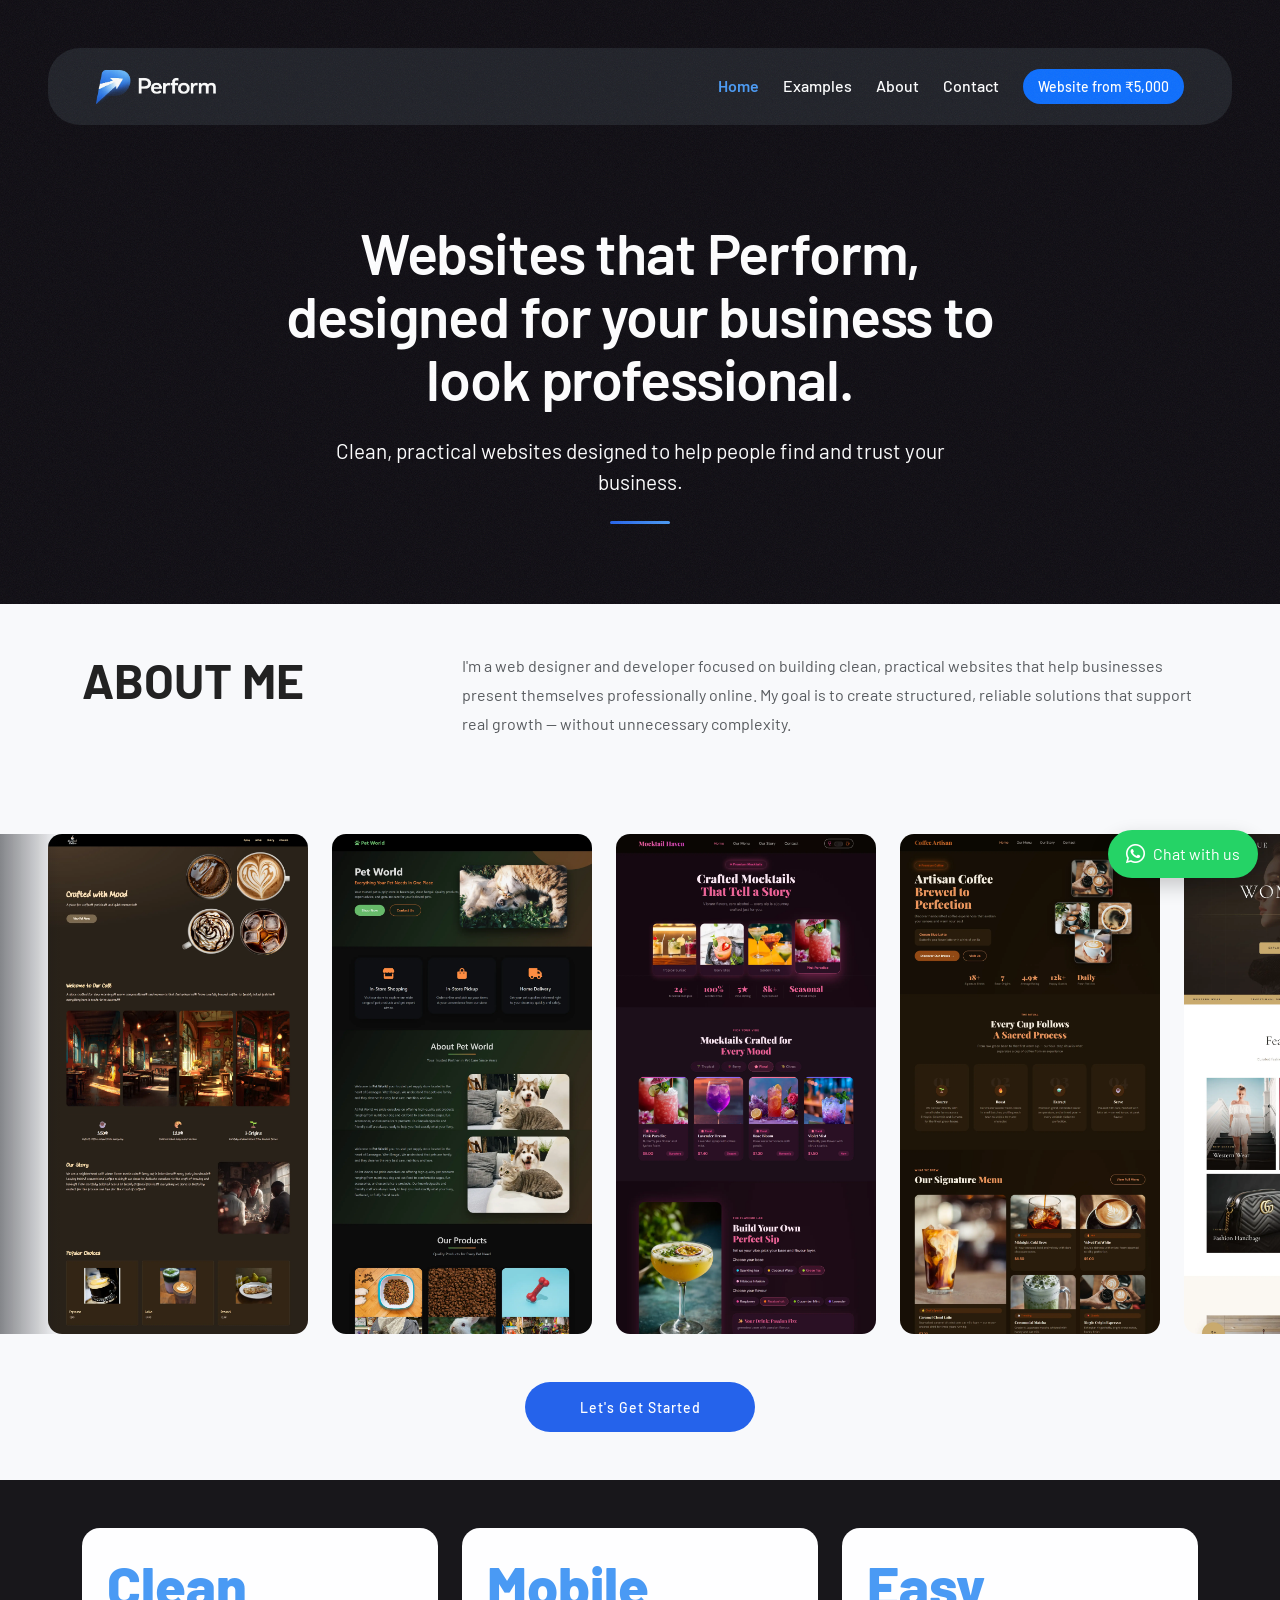
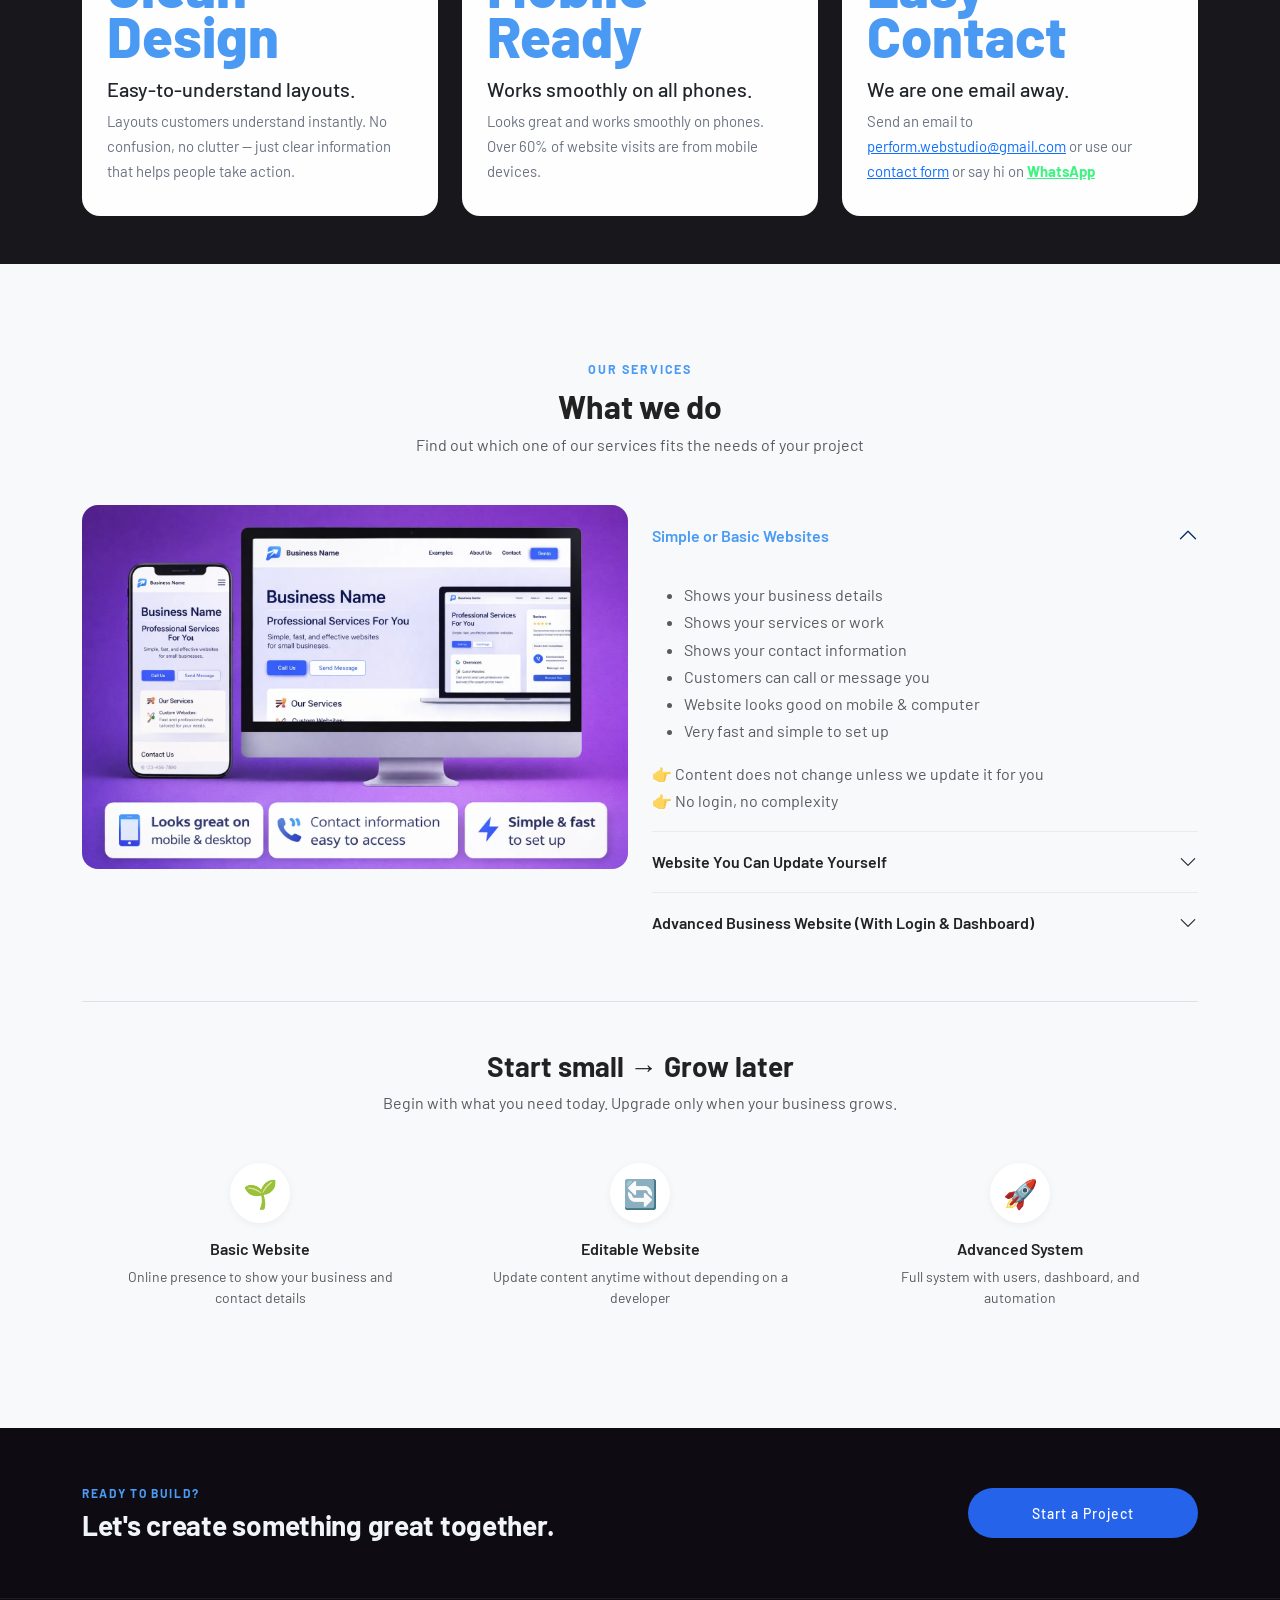
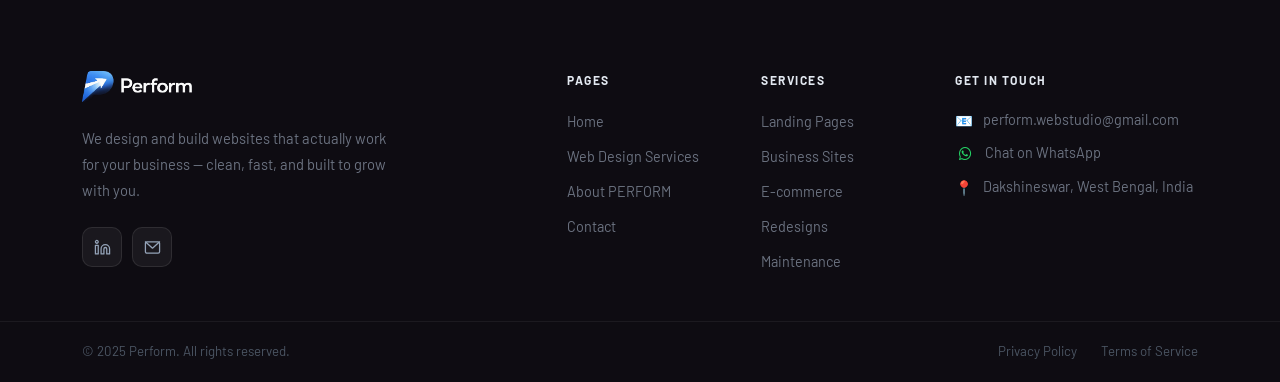
<file: index.html>
<!doctype html>
<html lang="en">
  <head>
    <meta charset="utf-8" />

    <!-- ═══════════════════════════════════════════
         CORE SEO — Every tag here costs ₹5k at agencies
    ════════════════════════════════════════════ -->
    <title>Perform | Website Design & Development Services</title>

    <meta
      name="description"
      content="Perform builds clean, fast, mobile-ready websites for businesses and startups in India. Affordable web design — landing pages, business sites, e-commerce & CMS."
    />
    <meta
      name="keywords"
      content="web development India, website for small business, affordable web design Kolkata, business website developer, landing page design, web developer Dakshineswar"
    />
    <meta name="author" content="Perform" />
    <meta name="robots" content="index, follow" />

    <!-- Canonical — prevents duplicate content penalty -->
    <link rel="canonical" href="https://performwebstudio.github.io/main/" />

    <meta name="viewport" content="width=device-width, initial-scale=1" />

    <!-- ═══════════════════════════════════════════
         OPEN GRAPH — controls how your link looks on WhatsApp, LinkedIn, Facebook
    ════════════════════════════════════════════ -->
    <meta property="og:type" content="website" />
    <meta
      property="og:url"
      content="https://performwebstudio.github.io/main/"
    />
    <meta
      property="og:title"
      content="Perform | Professional Website Development"
    />
    <meta
      property="og:description"
      content="Clean, fast, mobile-ready websites for businesses that want to look professional and grow online. Starting from ₹5,000."
    />
    <meta
      property="og:image"
      content="https://performweb.in/images/og-image.png"
    />
    <meta property="og:image:width" content="1200" />
    <meta property="og:image:height" content="630" />
    <meta property="og:locale" content="en_IN" />
    <meta property="og:site_name" content="Perform" />

    <!-- ═══════════════════════════════════════════
         TWITTER CARD
    ════════════════════════════════════════════ -->
    <meta name="twitter:card" content="summary_large_image" />
    <meta
      name="twitter:title"
      content="Perform | Professional Web Design for Small Businesses"
    />
    <meta
      name="twitter:description"
      content="Clean, fast, mobile-ready websites for businesses that want to look professional online."
    />
    <meta
      name="twitter:image"
      content="https://performweb.in/images/og-image.png"
    />

    <!-- ═══════════════════════════════════════════
         FAVICON
    ════════════════════════════════════════════ -->
    <link rel="icon" type="image/webp" href="images/mylogo3.webp" />
    <link rel="apple-touch-icon" href="images/mylogo3.webp" />

    <!-- ═══════════════════════════════════════════
         PRECONNECT — cuts font load time by ~300ms
    ════════════════════════════════════════════ -->
    <link rel="preconnect" href="https://fonts.googleapis.com" />
    <link rel="preconnect" href="https://fonts.gstatic.com" crossorigin />

    <!-- Google Fonts — display=swap prevents render-blocking -->
    <link
      href="https://fonts.googleapis.com/css2?family=Barlow:ital,wght@0,300;0,400;0,500;0,600;0,700;0,800;1,400&family=Quicksand:wght@500;600;700&display=swap"
      rel="stylesheet"
    />

    <!-- ═══════════════════════════════════════════
         CSS — AOS and Swiper load inline (small), Bootstrap is essential
    ════════════════════════════════════════════ -->
    <link href="https://unpkg.com/aos@2.3.4/dist/aos.css" rel="stylesheet" />
    <link
      href="https://cdn.jsdelivr.net/npm/bootstrap@5.3.2/dist/css/bootstrap.min.css"
      rel="stylesheet"
    />
    <link
      rel="stylesheet"
      href="https://cdn.jsdelivr.net/npm/swiper@10/swiper-bundle.min.css"
    />
    <link
      rel="stylesheet"
      href="https://cdnjs.cloudflare.com/ajax/libs/font-awesome/6.5.1/css/all.min.css"
    />
    <link href="style.css" rel="stylesheet" />

    <!-- ═══════════════════════════════════════════
         JSON-LD STRUCTURED DATA
         This is what gets you Rich Results on Google.
         Agencies charge ₹8,000–₹15,000 just for this block.
    ════════════════════════════════════════════ -->
    <script type="application/ld+json">
      {
        "@context": "https://schema.org",
        "@graph": [
          {
            "@type": "WebSite",
            "@id": "https://performwebstudio.github.io/main/#website",
            "url": "https://performwebstudio.github.io/main/",
            "name": "Perform",
            "description": "Professional web design for small businesses and startups in India",
            "inLanguage": "en-IN"
          },
          {
            "@type": "ProfessionalService",
            "@id": "https://performwebstudio.github.io/main/#business",
            "name": "Perform",
            "url": "https://performwebstudio.github.io/main/",
            "logo": "https://performwebstudio.github.io/main/images/mylogo2.png",
            "image": "https://performwebstudio.github.io/main/images/og-image.png",
            "description": "Perform builds clean, fast, mobile-ready websites for small businesses and startups across India.",

            "address": {
              "@type": "PostalAddress",
              "addressLocality": "Dakshineswar",
              "addressRegion": "West Bengal",
              "postalCode": "700057",
              "addressCountry": "IN"
            },
            "contactPoint": {
              "@type": "ContactPoint",
              "contactType": "customer support",
              "email": "perform.webstudio@gmail.com",
              "availableLanguage": ["English", "Bengali", "Hindi"]
            },
            "sameAs": [
              "https://www.linkedin.com/in/shruti-tennyson-a712413b7/"
            ],
            "priceRange": "₹₹",
            "areaServed": {
              "@type": "Country",
              "name": "India"
            }
          },
          {
            "@type": "ItemList",
            "name": "Website design and development service by Perform",
            "itemListElement": [
              {
                "@type": "ListItem",
                "position": 1,
                "item": {
                  "@type": "Service",
                  "name": "Simple Business Website",
                  "description": "A clean, fast static website to show your business details, services, and contact information. Mobile-friendly and easy to set up.",
                  "provider": {
                    "@id": "https://performwebstudio.github.io/main/#business"
                  }
                }
              },
              {
                "@type": "ListItem",
                "position": 2,
                "item": {
                  "@type": "Service",
                  "name": "CMS / Editable Website",
                  "description": "A website you can update yourself — add text, images, and blogs without calling a developer every time.",
                  "provider": {
                    "@id": "https://performwebstudio.github.io/main/#business"
                  }
                }
              },
              {
                "@type": "ListItem",
                "position": 3,
                "item": {
                  "@type": "Service",
                  "name": "Advanced Business Website with Dashboard",
                  "description": "Full web application with user login, admin dashboard, and role-based access. Built to grow with your business.",
                  "provider": {
                    "@id": "https://performwebstudio.github.io/main/#business"
                  }
                }
              }
            ]
          },
          {
            "@type": "FAQPage",
            "mainEntity": [
              {
                "@type": "Question",
                "name": "How much does a website cost in India?",
                "acceptedAnswer": {
                  "@type": "Answer",
                  "text": "At Perform, a basic business website starts from ₹8,000. A CMS/editable website starts from ₹15,000, and advanced web applications with dashboards start from ₹30,000. All prices include mobile responsiveness and a contact form."
                }
              },
              {
                "@type": "Question",
                "name": "How long does it take to build a website?",
                "acceptedAnswer": {
                  "@type": "Answer",
                  "text": "A simple business website typically takes 3–7 days. A CMS website takes 1–2 weeks. Advanced web applications take 3–6 weeks depending on features."
                }
              },
              {
                "@type": "Question",
                "name": "Do you build websites for small businesses?",
                "acceptedAnswer": {
                  "@type": "Answer",
                  "text": "Yes. Perform specialises in websites for small businesses, startups, and solo entrepreneurs across India. We focus on clean, practical websites that help your business look professional and get found online."
                }
              }
            ]
          }
        ]
      }
    </script>
  </head>

  <body>
    <!-- NAVBAR -->
    <div class="hero-bg">
      <header>
        <nav
          class="navbar navbar-expand-lg px-3 px-lg-5 py-5 navbar-dark"
          aria-label="Main navigation"
        >
          <div
            class="container nav-container rounded-5 px-4 px-lg-5 py-3 d-flex align-items-center"
          >
            <!-- Logo -->
            <a
              class="navbar-brand fw-bold text-white"
              href="/"
              aria-label="Perform — Contact"
            >
              <img
                src="images/mylogo2.webp"
                alt="Perform web design logo"
                width="120"
                height="40"
              />
            </a>
            <!-- <a href="contact.html" class="btn mobile-cta d-lg-none me-2">
              ₹5k
            </a> -->
            <!-- Toggle Button -->
            <button
              class="navbar-toggler"
              type="button"
              data-bs-toggle="collapse"
              data-bs-target="#nav"
              aria-controls="nav"
              aria-expanded="false"
              aria-label="Toggle navigation"
            >
              <span class="navbar-toggler-icon"></span>
            </button>

            <!-- Nav Links -->
            <div class="collapse navbar-collapse justify-content-end" id="nav">
              <!-- Mobile Sticky CTA -->
              <div class="mobile-sticky-cta d-lg-none">
                <a
                  href="#"
                  id="5000Link"
                  class="cta-clean w-100 text-center d-block"
                >
                  Start your website at ₹5,000
                </a>
              </div>

              <!-- Nav Links -->
              <ul class="navbar-nav gap-lg-2 me-lg-3 mt-2">
                <li class="nav-item">
                  <a class="nav-link active" href="index.html">Home</a>
                </li>
                <li class="nav-item">
                  <a class="nav-link" href="#projects">Examples</a>
                </li>
                <li class="nav-item">
                  <a class="nav-link" href="about.html">About</a>
                </li>
                <li class="nav-item">
                  <a class="nav-link" href="contact.html">Contact</a>
                </li>
              </ul>
            </div>
            <a
              href="#"
              id="5000Link"
              class="btn cta-clean d-none d-lg-inline-flex align-items-center"
            >
              Website from ₹5,000
            </a>
          </div>
        </nav>
      </header>

      <!-- HERO — H1 contains the main keyword -->
      <main>
        <section class="hero-section" aria-label="Hero">
          <div class="container hero-container text-center">
            <h1 class="hero-title" data-aos="fade-up" data-aos-delay="350">
              Websites that Perform,<br />
              <span class="text-sm"
                >designed for your business to look professional.</span
              >
            </h1>
            <p class="hero-subtitle" data-aos="fade-up" data-aos-delay="0">
              Clean, practical websites designed to help people find and trust
              your business.
            </p>
            <div
              class="hero-divider"
              data-aos="fade-up"
              data-aos-delay="400"
            ></div>
          </div>
        </section>
      </main>
    </div>

    <!-- ABOUT -->
    <section class="container my-5" aria-label="About Perform">
      <div class="row align-items-start">
        <div class="col-lg-4 mb-3 mb-lg-0">
          <h2 class="display-5 fw-bold text-uppercase dark-text">About Me</h2>
        </div>
        <div class="col-lg-8">
          <p class="text-muted fs-6 mb-0" style="line-height: 1.8">
            I'm a web designer and developer focused on building clean,
            practical websites that help businesses present themselves
            professionally online. My goal is to create structured, reliable
            solutions that support real growth — without unnecessary complexity.
          </p>
        </div>
      </div>
    </section>

    <!-- PROJECTS CAROUSEL -->
    <section
      class="projects-section"
      id="projects"
      aria-label="Website examples and portfolio"
    >
      <div
        class="swiper projects-swiper"
        role="region"
        aria-label="Portfolio carousel"
      >
        <div class="swiper-wrapper">
          <div class="swiper-slide">
            <div class="project-card">
              <img
                src="images/cafe-website.webp"
                alt="Cafe website design example by Perform"
                width="400"
                height="280"
                loading="lazy"
              />
              <p>Cafe Website</p>
            </div>
          </div>

          <div class="swiper-slide">
            <div class="project-card">
              <img
                src="images/petStore-website.webp"
                alt="Pet store website design example by Perform"
                width="400"
                height="280"
                loading="lazy"
              />
              <p>Pet Store Website</p>
            </div>
          </div>

          <div class="swiper-slide">
            <div class="project-card">
              <img
                src="images/cocktale.webp"
                alt="Mocktail bar website design example by Perform"
                width="400"
                height="280"
                loading="lazy"
              />
              <p>Mocktail Website</p>
            </div>
          </div>

          <div class="swiper-slide">
            <div class="project-card">
              <img
                src="images/cafepastry-website.webp"
                alt="Cafe and pastry shop website design by Perform"
                width="400"
                height="280"
                loading="lazy"
              />
              <p>Cafe &amp; Pastry Website</p>
            </div>
          </div>

          <div class="swiper-slide">
            <div class="project-card">
              <img
                src="images/fashion-website.webp"
                alt="Fashion brand website design example by Perform"
                width="400"
                height="280"
                loading="lazy"
              />
              <p>Fashion Website</p>
            </div>
          </div>

          <div class="swiper-slide">
            <div class="project-card">
              <img
                src="images/gym-website.webp"
                alt="Gym and fitness website design example by Perform"
                width="400"
                height="280"
                loading="lazy"
              />
              <p>Gym Website</p>
            </div>
          </div>

          <div class="swiper-slide">
            <div class="project-card">
              <img
                src="images/dental-clinic.webp"
                alt="Dental clinic website design example by Perform"
                width="400"
                height="280"
                loading="lazy"
              />
              <p>Dental Clinic Website</p>
            </div>
          </div>
          <div class="swiper-slide">
            <div class="project-card">
              <img
                src="images/bengali-food-website.webp"
                alt="Bengali food website design example by Perform"
                width="400"
                height="280"
                loading="lazy"
              />
              <p>Bengali Food Website</p>
            </div>
          </div>
          <div class="swiper-slide">
            <div class="project-card">
              <img
                src="images/aurum.webp"
                alt="Handcrafted Jewelry website design example by Perform"
                width="400"
                height="280"
                loading="lazy"
              />
              <p>Handcrafted Jewelry Website</p>
            </div>
          </div>
          <div class="swiper-slide">
            <div class="project-card">
              <img
                src="images/freshdrop.webp"
                alt="FreshDrop organic food website design example by Perform"
                width="400"
                height="280"
                loading="lazy"
              />
              <p>FreshDrop Organic Food Website</p>
            </div>
          </div>
          <div class="swiper-slide">
            <div class="project-card">
              <img
                src="images/arsalan.webp"
                alt="Mughlai food restaurant website design example by Perform"
                width="400"
                height="280"
                loading="lazy"
              />
              <p>Mughlai Food Restaurant Website</p>
            </div>
          </div>
          <div class="swiper-slide">
            <div class="project-card">
              <img
                src="images/aura.webp"
                alt="Beauty product and cosmetics website design example by Perform"
                width="400"
                height="280"
                loading="lazy"
              />
              <p>Beauty Product & Cosmetics Website</p>
            </div>
          </div>
          <div class="swiper-slide">
            <div class="project-card">
              <img
                src="images/dada.webp"
                alt="Bengali biryani restaurant website design example by Perform"
                width="400"
                height="280"
                loading="lazy"
              />
              <p>Bengali Biryani Restaurant Website</p>
            </div>
          </div>
          <div class="swiper-slide">
            <div class="project-card">
              <img
                src="images/Dastarkwan.webp"
                alt="Mughlai food restaurant website design example by Perform"
                width="400"
                height="280"
                loading="lazy"
              />
              <p>Mughlai Food Restaurant Website</p>
            </div>
          </div>
        </div>
      </div>

      <a
        href="contact.html#contact-form"
        class="fizzy-btn mt-5 rounded-pill mx-auto"
        data-aos="fade-up"
        data-aos-duration="800"
        data-aos-offset="100"
      >
        <span class="text">Let's Get Started</span>
        <span class="arrow">➜</span>
      </a>
    </section>

    <!-- VALUE BLOCK -->
    <section class="value-section py-5" aria-label="Why choose Perform">
      <div class="container">
        <div class="row g-4">
          <div class="col-12 col-md-6 col-lg-4">
            <div class="step-card">
              <div class="step-number">Clean<br />Design</div>
              <h3 class="h5">Easy-to-understand layouts.</h3>
              <p>
                Layouts customers understand instantly. No confusion, no clutter
                — just clear information that helps people take action.
              </p>
            </div>
          </div>

          <div class="col-12 col-md-6 col-lg-4">
            <div class="step-card">
              <div class="step-number">Mobile<br />Ready</div>
              <h3 class="h5">Works smoothly on all phones.</h3>
              <p>
                Looks great and works smoothly on phones. Over 60% of website
                visits are from mobile devices.
              </p>
            </div>
          </div>

          <div class="col-12 col-md-6 col-lg-4">
            <div class="step-card">
              <div class="step-number">Easy<br />Contact</div>
              <h3 class="h5">We are one email away.</h3>
              <p>
                Send an email to
                <a
                  href="mailto:perform.webstudio@gmail.com"
                  class="text-primary"
                  >perform.webstudio@gmail.com</a
                >
                or use our
                <a href="contact.html#contact-form">contact form</a> or say hi
                on
                <a
                  href="#"
                  id="whatsappLink"
                  style="color: #40f382; font-weight: 700"
                  >WhatsApp</a
                >
                <!-- <span style="color: #40f382; font-weight: 700">WhatsAp</span>. -->
              </p>
            </div>
          </div>
        </div>
      </div>
    </section>

    <!-- SERVICES SECTION -->
    <section
      class="faq-section"
      id="services"
      aria-label="Our website development services"
    >
      <div class="container">
        <div class="text-center mb-5">
          <p class="section-label mb-2" data-aos="fade-up">Our Services</p>
          <h2 class="fw-bold mt-2 dark-text">What we do</h2>
          <p class="text-muted mt-2">
            Find out which one of our services fits the needs of your project
          </p>
        </div>

        <div class="row align-items-start g-4">
          <div class="col-lg-6">
            <img
              id="serviceImage"
              src="images/static.webp"
              class="img-fluid rounded-4"
              alt="Simple business website design by Perform"
              width="600"
              height="400"
              loading="lazy"
            />
          </div>

          <div class="col-lg-6">
            <div class="accordion accordion-flush" id="servicesAccordion">
              <div class="accordion-item">
                <h3 class="accordion-header">
                  <button
                    class="accordion-button"
                    type="button"
                    data-bs-toggle="collapse"
                    data-bs-target="#serviceOne"
                    data-image="images/static.webp"
                    aria-expanded="true"
                    aria-controls="serviceOne"
                  >
                    Simple or Basic Websites
                  </button>
                </h3>
                <div
                  id="serviceOne"
                  class="accordion-collapse collapse show"
                  data-bs-parent="#servicesAccordion"
                >
                  <div class="accordion-body text-muted">
                    <ul>
                      <li>Shows your business details</li>
                      <li>Shows your services or work</li>
                      <li>Shows your contact information</li>
                      <li>Customers can call or message you</li>
                      <li>Website looks good on mobile &amp; computer</li>
                      <li>Very fast and simple to set up</li>
                    </ul>
                    👉 Content does not change unless we update it for you<br />
                    👉 No login, no complexity
                  </div>
                </div>
              </div>

              <div class="accordion-item">
                <h3 class="accordion-header">
                  <button
                    class="accordion-button collapsed"
                    type="button"
                    data-bs-toggle="collapse"
                    data-bs-target="#serviceTwo"
                    data-image="images/dynamic.webp"
                    aria-expanded="false"
                    aria-controls="serviceTwo"
                  >
                    Website You Can Update Yourself
                  </button>
                </h3>
                <div
                  id="serviceTwo"
                  class="accordion-collapse collapse"
                  data-bs-parent="#servicesAccordion"
                >
                  <div class="accordion-body text-muted">
                    <ul>
                      <li>Add or edit text, images, services</li>
                      <li>Upload photos or blogs</li>
                      <li>Manage contact form messages</li>
                      <li>Update without calling a developer every time</li>
                      <li>Website grows with your business</li>
                    </ul>
                    👉 You don't need technical knowledge<br />
                    👉 We show you how to use it
                  </div>
                </div>
              </div>

              <div class="accordion-item">
                <h3 class="accordion-header">
                  <button
                    class="accordion-button collapsed"
                    type="button"
                    data-bs-toggle="collapse"
                    data-bs-target="#serviceThree"
                    data-image="images/advanced-website-building.webp"
                    aria-expanded="false"
                    aria-controls="serviceThree"
                  >
                    Advanced Business Website (With Login &amp; Dashboard)
                  </button>
                </h3>
                <div
                  id="serviceThree"
                  class="accordion-collapse collapse"
                  data-bs-parent="#servicesAccordion"
                >
                  <div class="accordion-body text-muted">
                    <ul>
                      <li>Customers can create accounts</li>
                      <li>You get a dashboard to manage everything</li>
                      <li>Staff and admin can have different access</li>
                      <li>Track data, orders, or users</li>
                      <li>Website works like an app</li>
                    </ul>
                    👉 Built step-by-step<br />
                    👉 Can start small and grow later
                  </div>
                </div>
              </div>
            </div>
          </div>
        </div>

        <!-- START SMALL CTA -->
        <div class="mt-5 pt-5 border-top">
          <div class="text-center mb-4">
            <h3 class="fw-bold dark-text">Start small → Grow later</h3>
            <p class="text-muted mt-2">
              Begin with what you need today. Upgrade only when your business
              grows.
            </p>
          </div>

          <div class="row g-4 justify-content-center">
            <div class="col-md-4">
              <div class="card feature-card-light border-0">
                <div class="card-body text-center p-4">
                  <div class="icon-circle mb-3">🌱</div>
                  <h4 class="h6 fw-semibold dark-text">Basic Website</h4>
                  <p class="text-muted small mb-0">
                    Online presence to show your business and contact details
                  </p>
                </div>
              </div>
            </div>
            <div class="col-md-4">
              <div class="card feature-card-light border-0">
                <div class="card-body text-center p-4">
                  <div class="icon-circle mb-3">🔄</div>
                  <h4 class="h6 fw-semibold dark-text">Editable Website</h4>
                  <p class="text-muted small mb-0">
                    Update content anytime without depending on a developer
                  </p>
                </div>
              </div>
            </div>
            <div class="col-md-4">
              <div class="card feature-card-light border-0">
                <div class="card-body text-center p-4">
                  <div class="icon-circle mb-3">🚀</div>
                  <h4 class="h6 fw-semibold dark-text">Advanced System</h4>
                  <p class="text-muted small mb-0">
                    Full system with users, dashboard, and automation
                  </p>
                </div>
              </div>
            </div>
          </div>
        </div>
      </div>
    </section>

    <!-- FOOTER -->
    <footer class="site-footer" aria-label="Site footer">
      <div class="footer-cta-strip">
        <div
          class="container d-flex flex-column flex-md-row align-items-center justify-content-between gap-3"
        >
          <div>
            <p class="footer-cta-label">Ready to build?</p>
            <h2 class="footer-cta-title">
              Let's create something great together.
            </h2>
          </div>
          <a href="contact.html#contact-form" class="fizzy-btn flex-shrink-0">
            <span class="text">Start a Project</span>
            <span class="arrow">➜</span>
          </a>
        </div>
      </div>

      <div class="footer-body">
        <div class="container">
          <div class="row g-5">
            <div class="col-lg-4">
              <img
                src="images/mylogo2.webp"
                alt="Perform logo"
                width="110"
                height="auto"
                class="mb-4"
                loading="lazy"
              />
              <p class="footer-desc">
                We design and build websites that actually work for your
                business — clean, fast, and built to grow with you.
              </p>
              <div class="footer-socials mt-4">
                <a
                  href="https://www.linkedin.com/in/shruti-tennyson-a712413b7/"
                  class="social-icon"
                  aria-label="LinkedIn profile"
                  rel="noopener noreferrer"
                  target="_blank"
                >
                  <svg
                    viewBox="0 0 24 24"
                    fill="none"
                    stroke="currentColor"
                    stroke-width="1.8"
                    stroke-linecap="round"
                    stroke-linejoin="round"
                    aria-hidden="true"
                  >
                    <path
                      d="M16 8a6 6 0 0 1 6 6v7h-4v-7a2 2 0 0 0-2-2 2 2 0 0 0-2 2v7h-4v-7a6 6 0 0 1 6-6z"
                    />
                    <rect x="2" y="9" width="4" height="12" />
                    <circle cx="4" cy="4" r="2" />
                  </svg>
                </a>
                <a
                  href="mailto:perform.webstudio@gmail.com"
                  class="social-icon"
                  aria-label="Email Perform"
                >
                  <svg
                    viewBox="0 0 24 24"
                    fill="none"
                    stroke="currentColor"
                    stroke-width="1.8"
                    stroke-linecap="round"
                    stroke-linejoin="round"
                    aria-hidden="true"
                  >
                    <rect x="2" y="4" width="20" height="16" rx="2" />
                    <polyline points="2,4 12,13 22,4" />
                  </svg>
                </a>
              </div>
            </div>

            <div class="col-6 col-lg-2 offset-lg-1">
              <p class="footer-col-title">Pages</p>
              <ul class="footer-links">
                <li><a href="index.html">Home</a></li>
                <li><a href="#projects">Web Design Services</a></li>
                <li><a href="about.html">About PERFORM</a></li>
                <li><a href="contact.html">Contact</a></li>
              </ul>
            </div>

            <div class="col-6 col-lg-2">
              <p class="footer-col-title">Services</p>
              <ul class="footer-links">
                <li><a href="#services">Landing Pages</a></li>
                <li><a href="#services">Business Sites</a></li>
                <li><a href="#services">E-commerce</a></li>
                <li><a href="#services">Redesigns</a></li>
                <li><a href="#services">Maintenance</a></li>
              </ul>
            </div>

            <div class="col-lg-3">
              <p class="footer-col-title">Get in touch</p>
              <ul class="footer-links footer-contact-list">
                <li>
                  <span class="fc-icon">📧</span>
                  <a href="mailto:perform.webstudio@gmail.com"
                    >perform.webstudio@gmail.com</a
                  >
                </li>
                <li>
                  <span class="fc-icon">
                    <i
                      class="fa-brands fa-whatsapp"
                      style="
                        color: #25d366;
                        padding-left: 4px;
                        margin-right: 3px;
                      "
                      aria-hidden="true"
                    ></i>
                  </span>
                  <a href="#" id="whatsappLink">Chat on WhatsApp</a>
                </li>
                <li>
                  <span class="fc-icon">📍</span>
                  <address style="display: inline; font-style: normal">
                    Dakshineswar, West Bengal, India
                  </address>
                </li>
              </ul>
            </div>
          </div>
        </div>
      </div>

      <div class="footer-bottom">
        <div
          class="container d-flex flex-column flex-md-row align-items-center justify-content-between gap-2"
        >
          <p class="footer-text mb-0">© 2025 Perform. All rights reserved.</p>
          <div class="d-flex gap-4">
            <a href="#" class="footer-legal-link">Privacy Policy</a>
            <a href="#" class="footer-legal-link">Terms of Service</a>
          </div>
        </div>
      </div>
    </footer>

    <!-- ═══════════════════════════════════════════
         SCRIPTS — Bootstrap is synchronous (needed for accordion/navbar).
         AOS, Swiper deferred so they don't block rendering.
    ════════════════════════════════════════════ -->
    <script src="https://cdn.jsdelivr.net/npm/bootstrap@5.3.2/dist/js/bootstrap.bundle.min.js"></script>
    <script src="https://unpkg.com/aos@2.3.4/dist/aos.js" defer></script>
    <script
      src="https://cdn.jsdelivr.net/npm/swiper@10/swiper-bundle.min.js"
      defer
    ></script>
    <script src="js/plugin.js"></script>
    <script>
      document.addEventListener("DOMContentLoaded", function () {
        // Swiper
        new Swiper(".projects-swiper", {
          slidesPerView: "auto",
          spaceBetween: 24,
          loop: true,
          autoplay: { delay: 2800, disableOnInteraction: false },
          allowTouchMove: true,
        });

        // WhatsApp link (set your number here)
      });
    </script>
    <script>
      const serviceImage = document.getElementById("serviceImage");
      const accordion = document.getElementById("servicesAccordion");

      accordion.addEventListener("shown.bs.collapse", function (event) {
        const button = accordion.querySelector(
          `[data-bs-target="#${event.target.id}"]`,
        );

        if (button && button.dataset.image) {
          serviceImage.src = button.dataset.image;
        }
      });

      //   serviceImage.style.opacity = 0;
      // setTimeout(() => {
      //   serviceImage.src = button.dataset.image;
      //   serviceImage.style.opacity = 1;
      // }, 150);
    </script>
    <a href="#" id="whatsappFloat" class="whatsapp-float">
      <i class="fa-brands fa-whatsapp"></i>
      <span>Chat with us</span>
    </a>
    <script src="js/whatsapp.js"></script>
  </body>
</html>
</file>
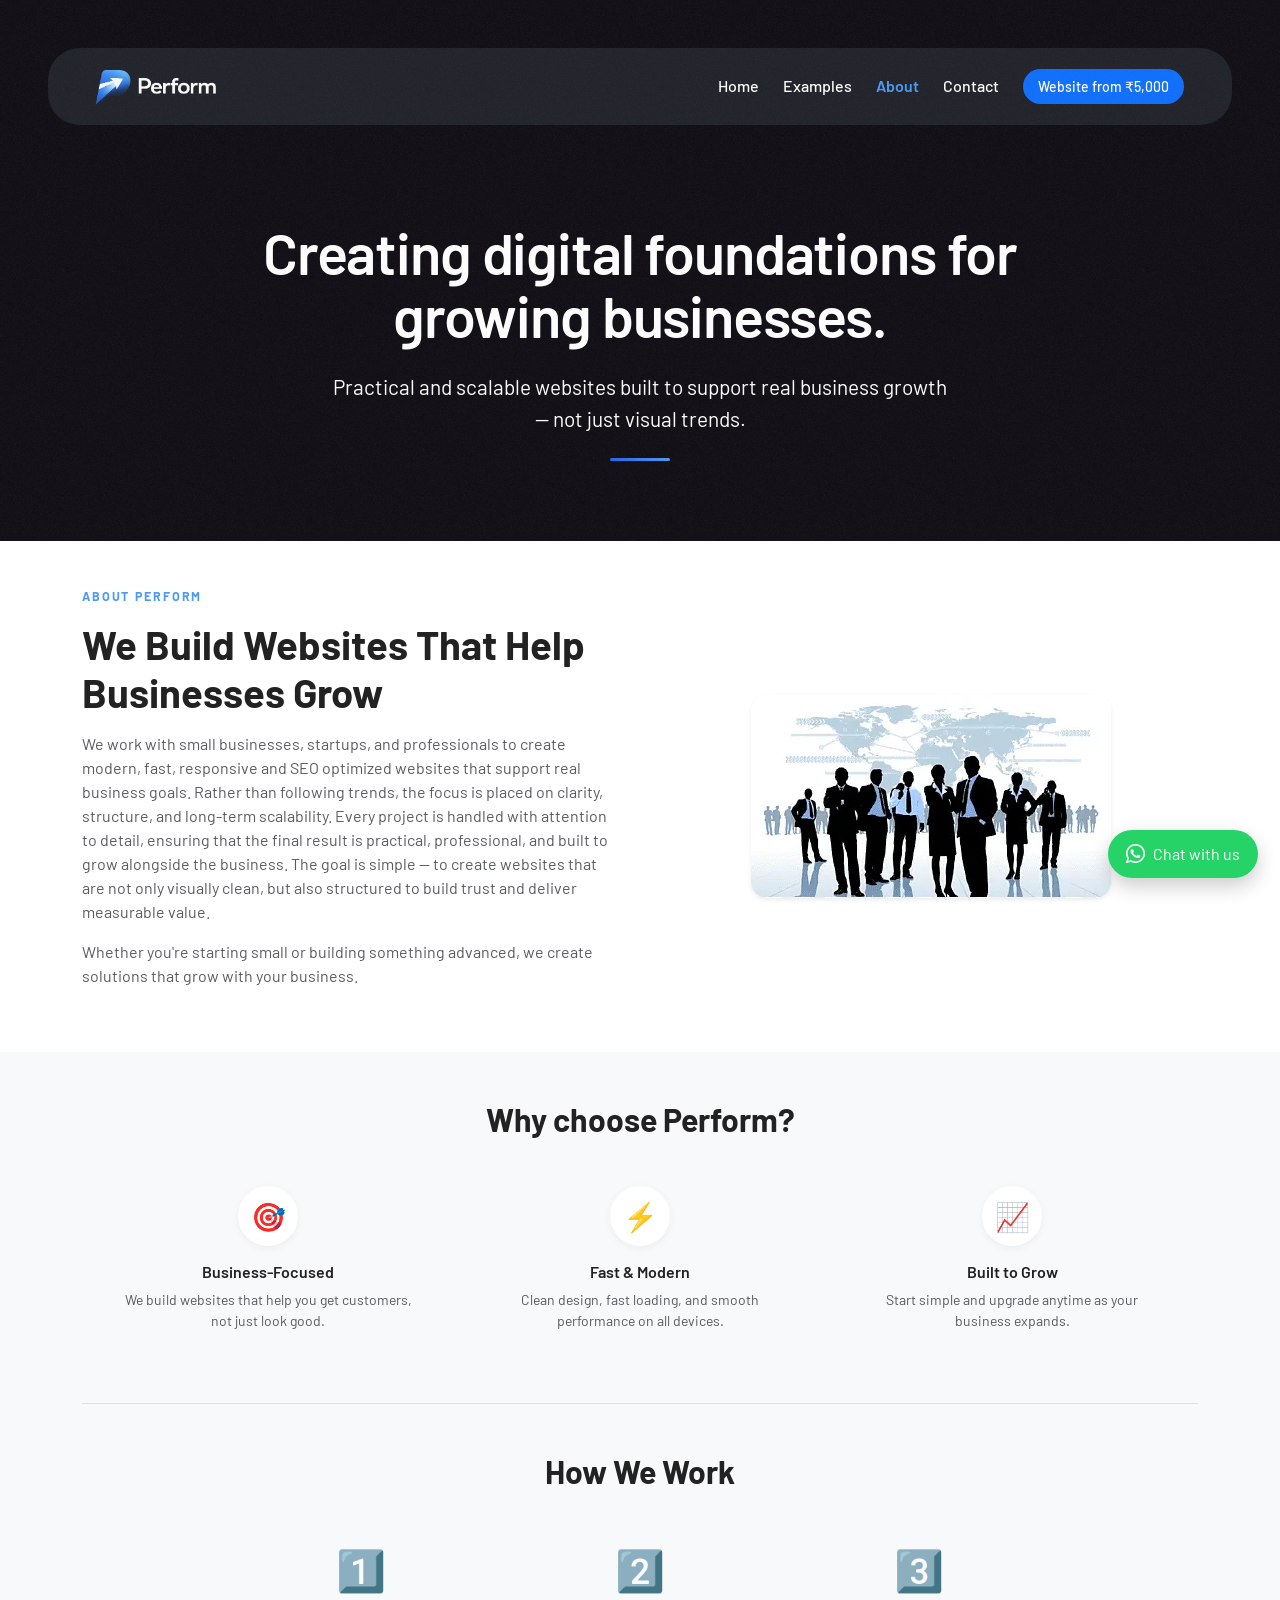
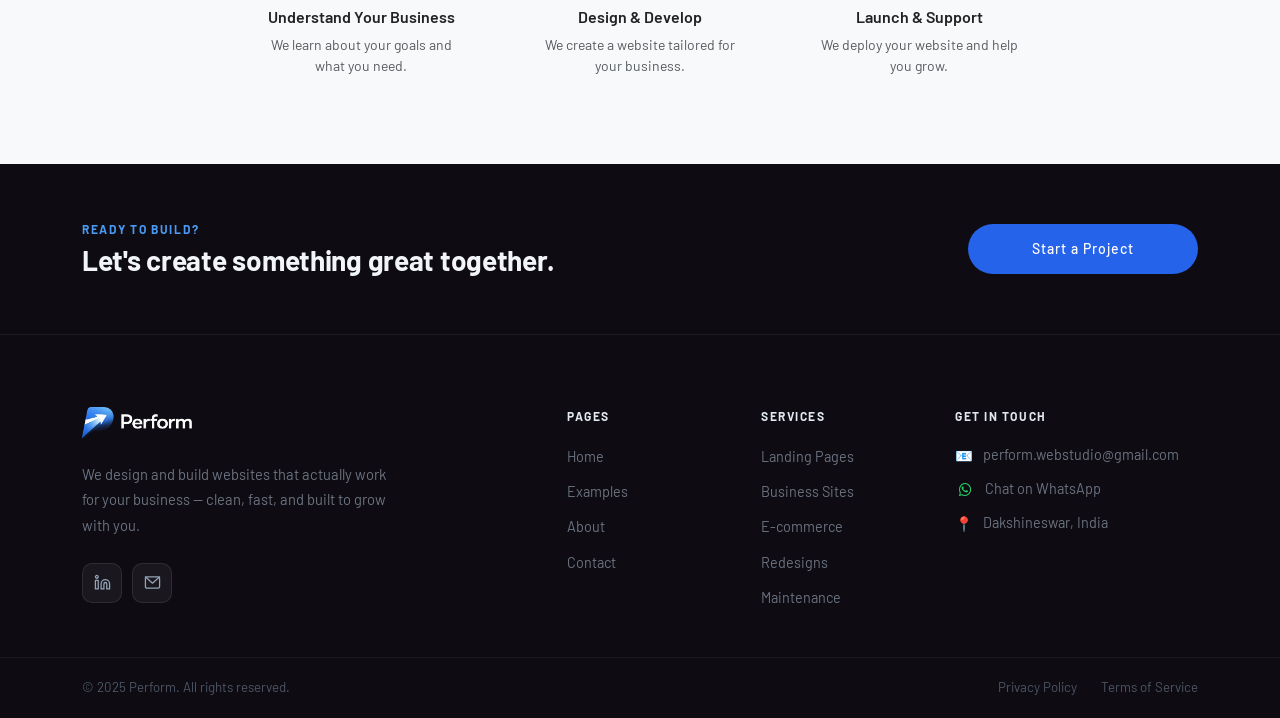
<file: about.html>
<!doctype html>
<html lang="en">
  <head>
    <meta charset="utf-8" />
    <title>Perform</title>
    <meta name="viewport" content="width=device-width, initial-scale=1" />
    <link rel="icon" type="image/webp" href="images/mylogo3.webp" />
    <!-- Google Font -->
    <link rel="preconnect" href="https://fonts.googleapis.com" />
    <link rel="preconnect" href="https://fonts.gstatic.com" crossorigin />
    <link
      href="https://fonts.googleapis.com/css2?family=Barlow:ital,wght@0,100;0,200;0,300;0,400;0,500;0,600;0,700;0,800;0,900;1,100;1,200;1,300;1,400;1,500;1,600;1,700;1,800;1,900&family=Quicksand:wght@300..700&display=swap"
      rel="stylesheet"
    />
    <link href="https://unpkg.com/aos@2.3.4/dist/aos.css" rel="stylesheet" />
    <!-- Bootstrap -->
    <link
      href="https://cdn.jsdelivr.net/npm/bootstrap@5.3.2/dist/css/bootstrap.min.css"
      rel="stylesheet"
    />
    <link
      rel="stylesheet"
      href="https://cdn.jsdelivr.net/npm/swiper@10/swiper-bundle.min.css"
    />
    <link
      rel="stylesheet"
      href="https://cdnjs.cloudflare.com/ajax/libs/font-awesome/6.5.1/css/all.min.css"
    />
    <!-- Custom CSS -->
    <link href="style.css" rel="stylesheet" />
  </head>
  <body>
    <!-- NAVBAR -->
    <div class="hero-bg">
      <header>
        <nav
          class="navbar navbar-expand-lg px-3 px-lg-5 py-5 navbar-dark"
          aria-label="Main navigation"
        >
          <div
            class="container nav-container rounded-5 px-4 px-lg-5 py-3 d-flex align-items-center"
          >
            <!-- Logo -->
            <a
              class="navbar-brand fw-bold text-white"
              href="/"
              aria-label="Perform — About"
            >
              <img
                src="images/mylogo2.webp"
                alt="Perform web design logo"
                width="120"
                height="40"
              />
            </a>
            <!-- <a href="contact.html" class="btn mobile-cta d-lg-none me-2">
              ₹5k
            </a> -->
            <!-- Toggle Button -->
            <button
              class="navbar-toggler"
              type="button"
              data-bs-toggle="collapse"
              data-bs-target="#nav"
              aria-controls="nav"
              aria-expanded="false"
              aria-label="Toggle navigation"
            >
              <span class="navbar-toggler-icon"></span>
            </button>

            <!-- Nav Links -->
            <div class="collapse navbar-collapse justify-content-end" id="nav">
              <!-- Mobile Sticky CTA -->
              <div class="mobile-sticky-cta d-lg-none">
                <a
                  href="#"
                  id="5000Link"
                  class="cta-clean w-100 text-center d-block"
                >
                  Start your website at ₹5,000
                </a>
              </div>

              <!-- Nav Links -->
              <ul class="navbar-nav gap-lg-2 me-lg-3 mt-2">
                <li class="nav-item">
                  <a class="nav-link " href="index.html">Home</a>
                </li>
                <li class="nav-item">
                  <a class="nav-link" href="index.html#projects">Examples</a>
                </li>
                <li class="nav-item">
                  <a class="nav-link active" href="about.html">About</a>
                </li>
                <li class="nav-item">
                  <a class="nav-link" href="contact.html">Contact</a>
                </li>
              </ul>
            </div>
            <a
              href="#"
              id="5000Link"
              class="btn cta-clean d-none d-lg-inline-flex align-items-center"
            >
              Website from ₹5,000
            </a>
          </div>
        </nav>
      </header>

      <!-- HERO -->
      <section class="hero-section">
        <div class="container hero-container text-center">
          <h1 class="hero-title" data-aos="fade-up" data-aos-delay="350">
            Creating digital foundations for growing businesses.<br />
          </h1>
          <p class="hero-subtitle" data-aos="fade-up" data-aos-delay="0">
            Practical and scalable websites built to support real business
            growth — not just visual trends.
          </p>
          <div
            class="hero-divider"
            data-aos="fade-up"
            data-aos-delay="400"
          ></div>
        </div>
      </section>
    </div>
    <section class="py-5 bg-white" id="about">
      <div class="container">
        <!-- Hero Section -->
        <div class="row align-items-center g-5">
          <div class="col-lg-6">
            <!-- <small class="text-uppercase text-muted fw-semibold">About</small> -->
            <h2 class="section-label">About Perform</p>
            <h1 class="fw-bold mt-2 dark-text">
              We Build Websites That Help Businesses Grow
            </h1>
            <p class="text-muted mt-3">
              We work with small businesses, startups, and professionals to
              create modern, fast, responsive and SEO optimized websites that support real
              business goals. Rather than following trends, the focus is placed
              on clarity, structure, and long-term scalability. Every project is
              handled with attention to detail, ensuring that the final result
              is practical, professional, and built to grow alongside the
              business. The goal is simple — to create websites that are not
              only visually clean, but also structured to build trust and
              deliver measurable value.
            </p>
            <p class="text-muted">
              Whether you're starting small or building something advanced, we
              create solutions that grow with your business.
            </p>
          </div>

          <div class="col-lg-6 text-center">
            <img
              src="images/business.webp"
              class="img-fluid rounded-4 shadow-sm"
              alt="About Us"
            />
          </div>
        </div>
      </div>
    </section>
    <div class="container">
      <section class="py-5" style="background: #f8f9fa">
        <div class="container text-center">
          <h2 class="fw-bold dark-text mb-4">Why choose Perform?</h2>

          <div class="row g-4">
            <div class="col-md-4">
              <div class="card feature-card border-0 p-4 h-100">
                <div class="icon-circle mb-3">🎯</div>
                <h6 class="fw-semibold dark-text">Business-Focused</h6>
                <p class="text-muted small mb-0">
                  We build websites that help you get customers, not just look
                  good.
                </p>
              </div>
            </div>

            <div class="col-md-4">
              <div class="card feature-card border-0 p-4 h-100">
                <div class="icon-circle mb-3">⚡</div>
                <h6 class="fw-semibold dark-text">Fast & Modern</h6>
                <p class="text-muted small mb-0">
                  Clean design, fast loading, and smooth performance on all
                  devices.
                </p>
              </div>
            </div>

            <div class="col-md-4">
              <div class="card feature-card border-0 p-4 h-100">
                <div class="icon-circle mb-3">📈</div>
                <h6 class="fw-semibold dark-text">Built to Grow</h6>
                <p class="text-muted small mb-0">
                  Start simple and upgrade anytime as your business expands.
                </p>
              </div>
            </div>
          </div>
        </div>
      </section>

      <section class="py-5 border-top">
        <div class="container text-center">
          <h2 class="fw-bold dark-text mb-4">How We Work</h2>

          <div class="row g-4 justify-content-center">
            <div class="col-md-3">
              <div class="p-4">
                <div class="fs-1 mb-2">1️⃣</div>
                <h6 class="fw-semibold dark-text">Understand Your Business</h6>
                <p class="text-muted small">
                  We learn about your goals and what you need.
                </p>
              </div>
            </div>

            <div class="col-md-3">
              <div class="p-4">
                <div class="fs-1 mb-2">2️⃣</div>
                <h6 class="fw-semibold dark-text">Design & Develop</h6>
                <p class="text-muted small">
                  We create a website tailored for your business.
                </p>
              </div>
            </div>

            <div class="col-md-3">
              <div class="p-4">
                <div class="fs-1 mb-2">3️⃣</div>
                <h6 class="fw-semibold dark-text">Launch & Support</h6>
                <p class="text-muted small">
                  We deploy your website and help you grow.
                </p>
              </div>
            </div>
          </div>
        </div>
      </section>
    </div>
    <!-- <section class="py-5 cta-section">
      <div class="container text-center cta-container">
        <h3 class="cta-title dark-text">Ready to Build Your Website?</h3>
        <p class="text-muted mt-3">
          Let’s create something that helps your business grow.
        </p>
        <a
          href="contact.html"
          class="fizzy-btn mt-3 rounded-pill"
          data-aos="fade-up"
          data-aos-duration="800"
          data-aos-offset="100"
        >
          <span class="text">Let's Get Started</span>
          <span class="arrow">➜</span>
        </a>
      </div>
    </section> -->
    <!-- ════ FOOTER ════ -->
    <footer class="site-footer">
      <!-- Top CTA strip -->
      <div class="footer-cta-strip">
        <div
          class="container d-flex flex-column flex-md-row align-items-center justify-content-between gap-3"
        >
          <div>
            <p class="footer-cta-label">Ready to build?</p>
            <h3 class="footer-cta-title">
              Let's create something great together.
            </h3>
          </div>
          <a href="contact.html#contact-form" class="fizzy-btn flex-shrink-0">
            <span class="text">Start a Project</span>
            <span class="arrow">➜</span>
          </a>
        </div>
      </div>

      <!-- Main footer body -->
      <div class="footer-body">
        <div class="container">
          <div class="row g-5">
            <!-- Brand col -->
            <div class="col-lg-4">
              <img
                src="images/mylogo2.webp"
                alt="Perform"
                width="110"
                class="mb-4"
              />
              <p class="footer-desc">
                We design and build websites that actually work for your
                business — clean, fast, and built to grow with you.
              </p>
              <!-- Social icons -->
              <div class="footer-socials mt-4">
                <!-- <a href="#" class="social-icon" aria-label="Instagram">
                  <svg
                    viewBox="0 0 24 24"
                    fill="none"
                    stroke="currentColor"
                    stroke-width="1.8"
                    stroke-linecap="round"
                    stroke-linejoin="round"
                  >
                    <rect x="2" y="2" width="20" height="20" rx="5" ry="5" />
                    <circle cx="12" cy="12" r="4" />
                    <circle
                      cx="17.5"
                      cy="6.5"
                      r="0.5"
                      fill="currentColor"
                      stroke="none"
                    />
                  </svg>
                </a> -->
                <a
                  href="https://www.linkedin.com/in/shruti-tennyson-a712413b7/"
                  class="social-icon"
                  aria-label="LinkedIn"
                >
                  <svg
                    viewBox="0 0 24 24"
                    fill="none"
                    stroke="currentColor"
                    stroke-width="1.8"
                    stroke-linecap="round"
                    stroke-linejoin="round"
                  >
                    <path
                      d="M16 8a6 6 0 0 1 6 6v7h-4v-7a2 2 0 0 0-2-2 2 2 0 0 0-2 2v7h-4v-7a6 6 0 0 1 6-6z"
                    />
                    <rect x="2" y="9" width="4" height="12" />
                    <circle cx="4" cy="4" r="2" />
                  </svg>
                </a>
                <!-- <a href="#" class="social-icon" aria-label="Twitter / X">
                  <svg viewBox="0 0 24 24" fill="currentColor">
                    <path
                      d="M18.244 2.25h3.308l-7.227 8.26 8.502 11.24H16.17l-5.214-6.817L4.99 21.75H1.68l7.73-8.835L1.254 2.25H8.08l4.713 6.231zm-1.161 17.52h1.833L7.084 4.126H5.117z"
                    />
                  </svg>
                </a>
                <a href="#" class="social-icon" aria-label="Facebook">
                  <svg
                    viewBox="0 0 24 24"
                    fill="none"
                    stroke="currentColor"
                    stroke-width="1.8"
                    stroke-linecap="round"
                    stroke-linejoin="round"
                  >
                    <path
                      d="M18 2h-3a5 5 0 0 0-5 5v3H7v4h3v8h4v-8h3l1-4h-4V7a1 1 0 0 1 1-1h3z"
                    />
                  </svg>
                </a> -->
                <a
                  href="mailto:perform.webstudio@gmail.com"
                  class="social-icon"
                  aria-label="Email"
                >
                  <svg
                    viewBox="0 0 24 24"
                    fill="none"
                    stroke="currentColor"
                    stroke-width="1.8"
                    stroke-linecap="round"
                    stroke-linejoin="round"
                  >
                    <rect x="2" y="4" width="20" height="16" rx="2" />
                    <polyline points="2,4 12,13 22,4" />
                  </svg>
                </a>
              </div>
            </div>

            <!-- Nav links col -->
            <div class="col-6 col-lg-2 offset-lg-1">
              <p class="footer-col-title">Pages</p>
              <ul class="footer-links">
                <li><a href="index.html">Home</a></li>
                <li><a href="#">Examples</a></li>
                <li><a href="about.html">About</a></li>
                <li><a href="contact.html">Contact</a></li>
              </ul>
            </div>

            <!-- Services col -->
            <div class="col-6 col-lg-2">
              <p class="footer-col-title">Services</p>
              <ul class="footer-links">
                <li><a href="#">Landing Pages</a></li>
                <li><a href="#">Business Sites</a></li>
                <li><a href="#">E-commerce</a></li>
                <li><a href="#">Redesigns</a></li>
                <li><a href="#">Maintenance</a></li>
              </ul>
            </div>

            <!-- Contact col -->
            <div class="col-lg-3">
              <p class="footer-col-title">Get in touch</p>
              <ul class="footer-links footer-contact-list">
                <li>
                  <span class="fc-icon">📧</span>
                  <a href="mailto:perform.webstudio@gmail.com"
                    >perform.webstudio@gmail.com</a
                  >
                </li>
                <li>
                  <span class="fc-icon">
                    <i
                      class="fa-brands fa-whatsapp"
                      style="
                        color: #25d366;
                        padding-left: 4px;
                        margin-right: 3px;
                      "
                    ></i>
                  </span>
                  <a href="#" id="whatsappLink">Chat on WhatsApp</a>
                </li>
                <li>
                  <span class="fc-icon">📍</span>
                  <span>Dakshineswar, India</span>
                </li>
              </ul>
            </div>
          </div>
        </div>
      </div>

      <!-- Bottom bar -->
      <div class="footer-bottom">
        <div
          class="container d-flex flex-column flex-md-row align-items-center justify-content-between gap-2"
        >
          <p class="footer-text mb-0">© 2025 Perform. All rights reserved.</p>
          <div class="d-flex gap-4">
            <a href="#" class="footer-legal-link">Privacy Policy</a>
            <a href="#" class="footer-legal-link">Terms of Service</a>
          </div>
        </div>
      </div>
    </footer>

    <script src="https://cdn.jsdelivr.net/npm/bootstrap@5.3.2/dist/js/bootstrap.bundle.min.js"></script>
    <script src="https://unpkg.com/aos@2.3.4/dist/aos.js"></script>
    <script src="js/plugin.js"></script>
    <a href="#" id="whatsappFloat" class="whatsapp-float">
      <i class="fa-brands fa-whatsapp"></i>
      <span>Chat with us</span>
    </a>
    <script src="js/whatsapp.js"></script>
  </body>
</html>
</file>
<file: style.css>
/* BASE */
:root {
  /* Backgrounds */
  --nav-Bg: #1f2128;
  --main-Bg: #f8f9fb;
  --light-bg: #fefeff;
  --dark-Bg: #0e0c12;
  --dark-Bg2: #18171b;
  --blue-Bg: #2563eb;
  /* Text */
  --text-dark: #222222;
  --text-blue: #4a9af4;
  --text-muted: #6b7280;
  --text-light: #fefeff;
}
html,
body {
  overflow-x: hidden;
}
body {
  /* animation: fadeIn 0.4s ease; */
  font-family: "Barlow", sans-serif;
  /* color: #0f172a; */
  background-color: var(--main-Bg);
}
img {
  height: auto;
  max-width: 100%;
}
.btn-warning {
  background: linear-gradient(135deg, #ffcc00, #ff9900);
  border: none;
  border-radius: 30px;
  padding: 8px 18px;
  transition: 0.3s ease;
}

.btn-warning:hover {
  transform: scale(1.05);
  box-shadow: 0 8px 20px rgba(255, 153, 0, 0.4);
}
.mobile-cta {
  background: linear-gradient(135deg, #ffcc00, #ff8c00);
  color: #000;
  font-size: 12px;
  font-weight: 600;
  padding: 6px 10px;
  border-radius: 20px;
  white-space: nowrap;
  box-shadow: 0 2px 10px rgba(255, 140, 0, 0.3);
}

.mobile-cta:hover {
  color: #000;
  transform: scale(1.05);
}
.cta-clean {
  background-color: #0d6efd; /* Bootstrap primary blue */
  color: #fff;
  font-size: 14px;
  font-weight: 500;
  padding: 6px 14px;
  border-radius: 20px;

  border: 1px solid transparent;
  transition: all 0.25s ease;
}

/* Hover = premium subtle */
.cta-clean:hover {
  background-color: #0b5ed7;
  color: #fff;
  box-shadow: 0 4px 12px rgba(13, 110, 253, 0.25);
}
.mobile-sticky-cta {
  position: sticky;
  top: 0;
  background: #000; /* match your navbar */
  padding: 10px 0;
  z-index: 10;
  border-bottom: 1px solid rgba(255, 255, 255, 0.1);
}
.dark-bg nav,
.dark-bg .hero-section {
  position: relative;
  z-index: 1;
}
.hero-bg {
  background-color: var(--dark-Bg);
  position: relative;
}
.hero-bg::after {
  content: "";
  position: absolute;
  inset: 0; /* covers the entire dark section */
  pointer-events: none; /* clicks pass straight through */
  opacity: 0.07; /* subtle — raise to 0.07 for more grain */
  background-image: url("data:image/svg+xml,%3Csvg viewBox='0 0 256 256' xmlns='http://www.w3.org/2000/svg'%3E%3Cfilter id='noise'%3E%3CfeTurbulence type='fractalNoise' baseFrequency='0.9' numOctaves='4' stitchTiles='stitch'/%3E%3C/filter%3E%3Crect width='100%25' height='100%25' filter='url(%23noise)'/%3E%3C/svg%3E");
  background-repeat: repeat;
  background-size: 180px 180px; /* smaller = finer grain */
  z-index: 0;
}
.dark-bg {
  background-color: var(--dark-Bg);
}
.dark-text {
  color: var(--text-dark);
}
/* NAVBAR */
.active {
  color: var(--text-blue) !important;
}
.nav-container {
  background-color: var(--nav-Bg);
  max-width: 1224px;
}

.navbar {
  padding: 1.25rem 0;
}
.nav-link {
  padding-top: 0;
  font-weight: 500;
  font-size: 1rem;
  color: var(--text-light);
}

.nav-link:hover {
  color: var(--text-blue);
}
.nav-link.active {
  color: var(--text-blue);
  font-weight: 600;
}
/* HERO */
.hero-section {
  display: flex;
  flex-direction: column;
  align-items: center;
  row-gap: 30px;
  padding: 3rem 1rem 5rem;
}

.hero-container {
  max-width: 820px;
}
.badge-pill {
  padding: 0.45rem 1.2rem;
  border-radius: 50px;
}
.hero-title {
  font-size: clamp(2.6rem, 4.5vw, 4rem);
  font-weight: 600;
  letter-spacing: -0.02em;
  line-height: 1.1;
  margin-bottom: 1.5rem;
  color: var(--text-light);
}

.hero-subtitle {
  font-size: 1.3rem;
  color: var(--text-light);
  max-width: 620px;
  margin: 0 auto;
  color: var(--text-light);
}

/* VALUES */
.value-section {
  background-color: var(--dark-Bg2);
  padding: 5rem 1rem;
}

.feature-card {
  background: transparent;
  border: 1px solid rgba(255, 255, 255, 0.12);
  border-radius: 16px;
  transition:
    border-color 0.25s ease,
    transform 0.25s ease,
    background-color 0.25s ease;
}

/* Card text styling */
.feature-card .card-title {
  color: var(--text-blue);
  font-weight: 600;
}

.feature-card .card-text {
  color: #9ca3af;
  font-size: 0.95rem;
}

/* Hover effect */
.feature-card:hover {
  transform: translateY(-6px);
  border-color: rgba(255, 255, 255, 0.35);
  background-color: rgba(255, 255, 255, 0.03);
}
/* CTA */
.cta-section {
  padding: 6rem 1rem;
  background-color: var(--light-bg);
}

.cta-container {
  max-width: 720px;
}

.cta-title {
  font-size: 1.75rem;
  font-weight: 600;
  margin-bottom: 2rem;
}

.cta-btn {
  background: var(--blue-Bg);
  color: var(--text-light);
  padding: 0.55rem 2rem;
  font-size: 1.2rem;
  border-radius: 8px;
}

.cta-btn:hover {
  background: #1e4fd6;
  color: var(--text-light);
}

/* FOOTER */
.footer-section {
  background-color: var(--dark-Bg);
  padding: 1.5rem 1rem 0.5rem;
}

.footer-text {
  font-size: 0.85rem;
  color: #94a3b8;
}
.swiper-slide {
  width: auto;
}

.project-card {
  width: 260px; /* try 240–300 */
  background: #1e1e2f;
  border-radius: 14px;
  overflow: hidden;
  height: 500px;
}
.projects-swiper {
  padding-left: 3rem;
  padding-right: 3rem;
}

.projects-swiper:hover .swiper-wrapper {
  animation-play-state: paused;
}
.project-card img {
  width: 100%;
  display: block;
}

.project-card p {
  padding: 0.75rem;
  font-size: 0.9rem;
  color: #475569;
}
.projects-section {
  padding: 3rem 0;
  display: flex;
  flex-direction: column;
  overflow: hidden;
}
.projects-swiper .swiper-wrapper {
  transition-timing-function: linear !important;
  animation: scroll-horizontal 20s linear infinite;
}

@keyframes scroll-horizontal {
  from {
    transform: translateX(0);
  }
  to {
    transform: translateX(-50%);
  }
}
.projects-swiper::before,
.projects-swiper::after {
  content: "";
  position: absolute;
  top: 0;
  width: 60px;
  height: 100%;
  z-index: 10;
  pointer-events: none;
}

.projects-swiper::before {
  left: 0;
  background: linear-gradient(to right, #1012187f, transparent);
}

.projects-swiper::after {
  right: 0;
  background: linear-gradient(to left, #0f11152b, transparent);
}

/* //service  */

.service-image img {
  object-fit: cover;
  width: 100%;
}

.accordion-button {
  background: var(--main-Bg);
  color: var(--text-dark);
  font-weight: 600;
  padding: 1.25rem 0;
}

.accordion-button:not(.collapsed) {
  color: var(--text-blue);
  background: var(--main-Bg);
  box-shadow: none;
}

.accordion-item {
  border-bottom: 1px solid rgba(0, 0, 0, 0.08);
}

.accordion-body {
  background: var(--main-Bg);
  padding-left: 0;
  padding-right: 0;
  line-height: 1.7;
}

.accordion-button::after {
  transform: scale(0.9);
}
#serviceImage {
  transition: opacity 0.3s ease;
}

.feature-card-light {
  background: #f8f9fa;
  border-radius: 18px;
  transition: all 0.3s ease;
}

.feature-card-light:hover {
  transform: translateY(-8px);
  box-shadow: 0 10px 12px 1px rgba(0, 0, 0, 0.08);
}

.icon-circle {
  width: 60px;
  height: 60px;
  margin: 0 auto;
  background: white;
  border-radius: 50%;
  display: flex;
  align-items: center;
  justify-content: center;
  font-size: 28px;
  box-shadow: 0 2px 8px rgba(0, 0, 0, 0.05);
}

/* button */

.fizzy-btn {
  display: inline-flex;
  align-items: center;
  justify-content: center;
  position: relative;
  min-width: 230px;
  height: 50px;
  /* border: 2px solid #ffffff; */
  border-radius: 50px;
  background-color: var(--blue-Bg);
  color: #ffffff;
  font-size: 14px;
  letter-spacing: 1px;
  text-decoration: none;
  overflow: hidden;
  transition: all 0.3s ease;
}
.fizzy-btn::after {
  content: "";
  position: absolute;
  inset: 0;
  border-radius: 50px;
  border: 0.5px solid var(--blue-Bg);
  transform: scaleX(0);
  transform-origin: left;
  transition: transform 0.2s ease;
}
.fizzy-btn .text {
  font-weight: 500 !important;
  transition: transform 0.3s ease;
  z-index: 2;
}

.fizzy-btn .arrow {
  position: absolute;
  right: 20px;
  opacity: 0;
  transform: translateX(10px);
  transition: all 0.3s ease;
  color: var(--blue-Bg);
  z-index: 2;
}

/* Hover */
.fizzy-btn:hover {
  background: #ffffff;
  color: var(--blue-Bg);
  box-shadow: 0 10px 15px rgba(0, 0, 0, 0.062);
}

.fizzy-btn:hover::after {
  transform: scaleX(1);
}

.fizzy-btn:hover .text {
  transform: translateX(-10px);
}

.fizzy-btn:hover .arrow {
  opacity: 1;
  transform: translateX(0);
}

/* contact */
.video-wrapper {
  position: relative;
  width: 100%;
  height: 100%;
  overflow: hidden;
}

.video-wrapper video {
  width: 100%;
  height: 100%;
  object-fit: cover;
  object-position: top center; /* THIS IS THE KEY */
}

.contact-card {
  border-radius: 20px;
  overflow: hidden;
}

.form-section {
  padding: 3rem;
  background: #ffffff;
}

.image-section {
  position: relative;
  background: url("https://images.unsplash.com/photo-1524504388940-b1c1722653e1")
    center/cover no-repeat;
  min-height: 100%;
}

.image-overlay {
  position: absolute;
  inset: 0;
  background: rgba(0, 0, 0, 0.45);
}

.image-content {
  position: absolute;
  bottom: 2rem;
  left: 2rem;
  right: 2rem;
  color: white;
}

.btn-brand {
  background-color: #2563eb;
  color: white;
  border: none;
  border-radius: 50px !important;
}

.btn-brand:hover {
  background-color: #1e4fd6;
  color: white;
}

#formSuccess {
  animation: fadeIn 0.4s ease-in-out;
}

@keyframes fadeIn {
  from {
    opacity: 0;
    transform: scale(0.95);
  }
  to {
    opacity: 1;
    transform: scale(1);
  }
}

.site-footer {
  background-color: var(--dark-Bg);
  font-family: "Barlow", sans-serif;
}
.footer-cta-strip {
  border-bottom: 1px solid rgba(255, 255, 255, 0.07);
  padding: 3.5rem 1rem;
}
.footer-cta-label {
  font-size: 0.75rem;
  font-weight: 700;
  letter-spacing: 0.14em;
  text-transform: uppercase;
  color: var(--text-blue);
  margin-bottom: 0.4rem;
}
.footer-cta-title {
  font-size: clamp(1.3rem, 2.5vw, 1.75rem);
  font-weight: 700;
  color: #f1f5f9;
  margin: 0;
  letter-spacing: -0.01em;
}
.footer-body {
  padding: 4.5rem 1rem 3rem;
  border-bottom: 1px solid rgba(255, 255, 255, 0.06);
}
.footer-desc {
  font-size: 0.92rem;
  color: #6b7280;
  line-height: 1.75;
  max-width: 320px;
}
.footer-socials {
  display: flex;
  gap: 0.65rem;
  flex-wrap: wrap;
}
.social-icon {
  width: 40px;
  height: 40px;
  border-radius: 10px;
  background: rgba(255, 255, 255, 0.05);
  border: 1px solid rgba(255, 255, 255, 0.09);
  display: flex;
  align-items: center;
  justify-content: center;
  color: #94a3b8;
  transition:
    background 0.25s ease,
    color 0.25s ease,
    border-color 0.25s ease,
    transform 0.25s ease;
  text-decoration: none;
}
.social-icon svg {
  width: 17px;
  height: 17px;
}
.social-icon:hover {
  background: var(--blue-Bg);
  border-color: var(--blue-Bg);
  color: #fff;
  transform: translateY(-3px);
}
.footer-col-title {
  font-size: 0.75rem;
  font-weight: 700;
  letter-spacing: 0.13em;
  text-transform: uppercase;
  color: #e2e8f0;
  margin-bottom: 1.2rem;
}
.footer-links {
  list-style: none;
  padding: 0;
  margin: 0;
  display: flex;
  flex-direction: column;
  gap: 0.7rem;
}
.footer-links a,
.footer-links span,
.footer-links address {
  font-size: 0.9rem;
  color: var(--text-muted);
  text-decoration: none;
  transition: color 0.2s ease;
}
.footer-links a:hover {
  color: var(--text-blue);
}
.footer-contact-list li {
  display: flex;
  align-items: flex-start;
  gap: 0.65rem;
}
.fc-icon {
  font-size: 0.95rem;
  margin-top: 1px;
  flex-shrink: 0;
}
.footer-bottom {
  padding: 1.25rem 1rem;
}
.footer-text {
  font-size: 0.83rem;
  color: #4b5563;
}
.footer-legal-link {
  font-size: 0.83rem;
  color: #4b5563;
  text-decoration: none;
  transition: color 0.2s ease;
}
.footer-legal-link:hover {
  color: var(--text-blue);
}

/* contact page  */
/* ── PROCESS SECTION ── */
.process-section {
  background-color: var(--dark-Bg2);
  padding: 6rem 1rem;
}
.section-label {
  font-size: 0.78rem;
  font-weight: 700;
  letter-spacing: 0.15em;
  text-transform: uppercase;
  color: var(--text-blue);
}
.section-title {
  font-size: clamp(1.8rem, 3vw, 2.6rem);
  font-weight: 700;
  letter-spacing: -0.02em;
  line-height: 1.15;
  color: var(--text-light);
}
.step-card {
  position: relative;
  padding: 2rem 1.5rem;
  border-radius: 18px;
  background: var(--light-bg);
  border: 1px solid rgba(255, 255, 255, 0.12);
  transition:
    border-color 0.25s ease,
    transform 0.25s ease,
    background-color 0.25s ease;
  height: 100%;
}

.step-card:hover {
  transform: translateY(-6px);
}
.step-number {
  font-size: 3.5rem;
  font-weight: 800;
  line-height: 50px;
  color: var(--text-blue);
  font-variant-numeric: tabular-nums;
  margin-bottom: 1rem;
}
.step-card h5 {
  font-weight: 700;
  color: var(--text-dark);
  margin-bottom: 0.5rem;
}
.step-card p {
  font-size: 0.93rem;
  color: var(--text-muted);
  line-height: 1.65;
  margin: 0;
}
.step-icon {
  width: 44px;
  height: 44px;
  border-radius: 12px;
  background: #eff4ff;
  display: flex;
  align-items: center;
  justify-content: center;
  margin-bottom: 1.25rem;
  font-size: 1.2rem;
}

/* ── FAQ SECTION ── */
.faq-section {
  background-color: var(--main-Bg);
  padding: 6rem 1rem;
}
.faq-section .section-title {
  color: var(--text-light);
}
.faq-section .section-label {
  color: var(--text-blue);
}
.faq-accordion .accordion-item {
  background: transparent;
  border: none;
  border-bottom: 1px solid rgba(0, 0, 0, 0.08) !important;
}
.faq-accordion .accordion-button {
  background: transparent !important;
  color: var(--text-dark);
  font-weight: 600;
  font-size: 1.05rem;
  padding: 1.4rem 0;
  box-shadow: none !important;
}
.faq-accordion .accordion-button::after {
  filter: invert(1) opacity(0.5);
}
.faq-accordion .accordion-button:not(.collapsed) {
  color: var(--text-blue) !important;
}
.faq-accordion .accordion-body {
  background: transparent !important;
  color: #9ca3af;
  padding: 0 0 1.4rem 0;
  line-height: 1.75;
  font-size: 0.95rem;
}
.faq-max {
  max-width: 780px;
}

/* ── TRUST BADGES ── */
.trust-section {
  background-color: var(--light-bg);
  padding: 5rem 1rem;
  border-bottom: 1px solid rgba(0, 0, 0, 0.05);
}
.trust-pill {
  display: inline-flex;
  align-items: center;
  gap: 0.6rem;
  background: #fff;
  border: 1px solid rgba(0, 0, 0, 0.08);
  border-radius: 50px;
  padding: 0.65rem 1.4rem;
  font-size: 0.9rem;
  font-weight: 600;
  color: var(--text-dark);
  transition:
    box-shadow 0.25s ease,
    transform 0.25s ease;
}
.trust-pill:hover {
  transform: translateY(-3px);
  box-shadow: 0 8px 20px rgba(0, 0, 0, 0.08);
}
.trust-pill span.dot {
  width: 8px;
  height: 8px;
  border-radius: 50%;
  background: #22c55e;
  display: inline-block;
  box-shadow: 0 0 0 3px rgba(34, 197, 94, 0.18);
}
.trust-pill .icon {
  font-size: 1.1rem;
}

/* ── SOCIAL / CONNECT ── */
.connect-section {
  background-color: var(--light-bg);
  padding: 5rem 1rem;
}
.connect-card {
  background: rgba(255, 255, 255, 0.04);
  border: 1px solid var(--text-muted);
  border-radius: 20px;
  padding: 2.2rem 2rem;
  text-align: center;
  transition:
    border-color 0.25s ease,
    transform 0.25s ease,
    background 0.25s ease;
  text-decoration: none;
  display: block;
}
.connect-card:hover {
  border-color: rgba(74, 154, 244, 0.45);
  transform: translateY(-5px);
  background: rgba(255, 255, 255, 0.07);
}
.connect-card .c-icon {
  font-size: 2rem;
  margin-bottom: 0.75rem;
  display: block;
}
.connect-card h6 {
  font-weight: 700;
  color: #e2e8f0;
  margin-bottom: 0.3rem;
}
.connect-card p {
  font-size: 0.85rem;
  color: #6b7280;
  margin: 0;
}
.connect-section .section-title {
  color: var(--text-light);
}

/* Divider dot */
.dot-divider {
  display: flex;
  align-items: center;
  gap: 0.5rem;
  justify-content: center;
  margin-bottom: 1.2rem;
}
.dot-divider span {
  width: 5px;
  height: 5px;
  border-radius: 50%;
  background: var(--text-blue);
  opacity: 0.5;
}
.dot-divider span:nth-child(2) {
  opacity: 1;
}

/* Hero subtle line below */
.hero-divider {
  width: 60px;
  height: 3px;
  background: linear-gradient(90deg, #2563eb, #4a9af4);
  border-radius: 4px;
  margin: 1.5rem auto 0;
}

/* ── RESPONSIVE FIXES ── */

/* Fix fizzy-btn fixed width conflicting with w-100 on submit */

/* Form section padding — too large on mobile */
@media (max-width: 767px) {
  .form-section {
    padding: 1.75rem 1.25rem;
  }

  /* Connect cards — less padding so text fits in col-6 */
  .connect-card {
    padding: 1.4rem 1rem;
  }
  .connect-card .c-icon {
    font-size: 1.5rem;
  }
  .connect-card h6 {
    font-size: 0.85rem;
  }
  .connect-card p {
    font-size: 0.75rem;
  }

  /* Footer CTA strip — button shouldn't stretch full width */
  .footer-cta-strip .fizzy-btn {
    width: 100%;
    justify-content: center;
  }

  /* Reduce hero section bottom padding so button isn't cut off */
  .hero-section {
    padding-bottom: 3.5rem;
  }

  /* Process step cards */
  .step-card {
    padding: 1.5rem 1.2rem;
  }

  /* Footer body — tighten up spacing */
  .footer-body {
    padding: 3rem 1rem 2rem;
  }

  /* Footer desc shouldn't be constrained on mobile */
  .footer-desc {
    max-width: 100%;
  }
}

/* Tablet — form section still a bit generous */
@media (min-width: 768px) and (max-width: 991px) {
  .form-section {
    padding: 2rem 1.75rem;
  }

  .connect-card {
    padding: 1.75rem 1.25rem;
  }
}

/* Contact card — make sure it doesn't overflow on small screens */
@media (max-width: 575px) {
  .contact-card {
    border-radius: 12px;
  }

  /* Trust pills wrap but stay readable */
  .trust-pill {
    font-size: 0.82rem;
    padding: 0.5rem 1rem;
  }

  /* Section titles scale down more aggressively */
  .section-title {
    font-size: 1.6rem;
  }
}
.whatsapp-icon {
  color: #25d366;
  transition: transform 0.2s ease;
}

.whatsapp-icon:hover {
  transform: scale(1.15);
}
.whatsapp-float {
  position: fixed;
  bottom: 22px;
  right: 22px;
  background: #25d366;
  color: white;
  padding: 12px 18px;
  border-radius: 50px;
  display: flex;
  align-items: center;
  gap: 8px;
  font-size: 16px;
  text-decoration: none;
  box-shadow: 0 8px 20px rgba(0, 0, 0, 0.2);
  z-index: 999;
}

.whatsapp-float i {
  font-size: 22px;
}

.whatsapp-float:hover {
  transform: translateY(-3px);
  box-shadow: 0 12px 25px rgba(0, 0, 0, 0.25);
}
</file>
